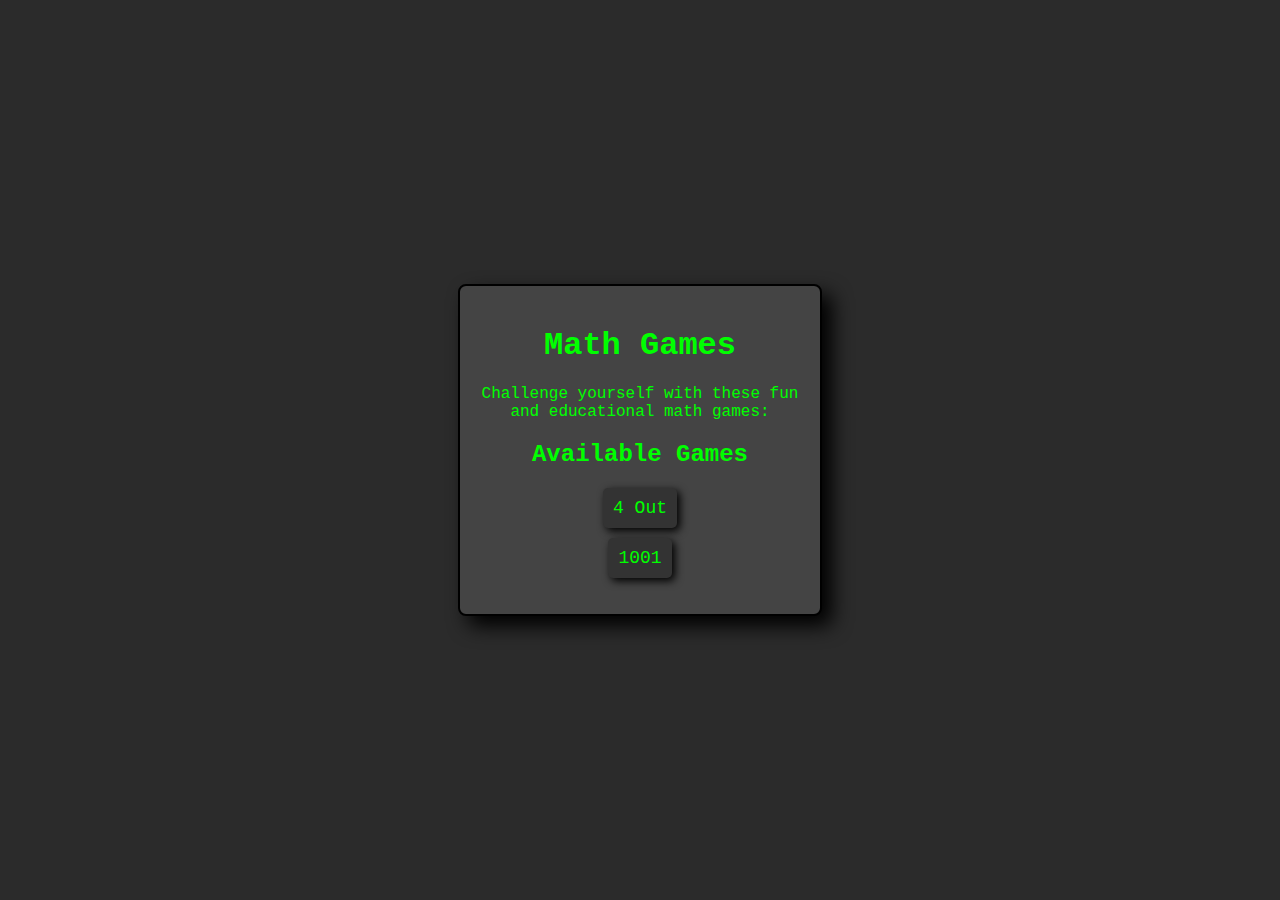
<file: index.html>
<!DOCTYPE html>
<html lang="en">
<head>
    <meta charset="UTF-8">
    <meta name="viewport" content="width=device-width, initial-scale=1.0">
    <title>Math Games</title>
    <link rel="stylesheet" href="style.css">
</head>
<body>
    <div class="main-container">
        <h1>Math Games</h1>
        <p>Challenge yourself with these fun and educational math games:</p>
        <div class="game-list">
            <h2>Available Games</h2>
            <ul>
                <li><a href="4out/index.html">4 Out</a></li>
                <li><a href="1001/index.html">1001</a></li>
            </ul>
        </div>
    </div>
</body>
</html>
</file>
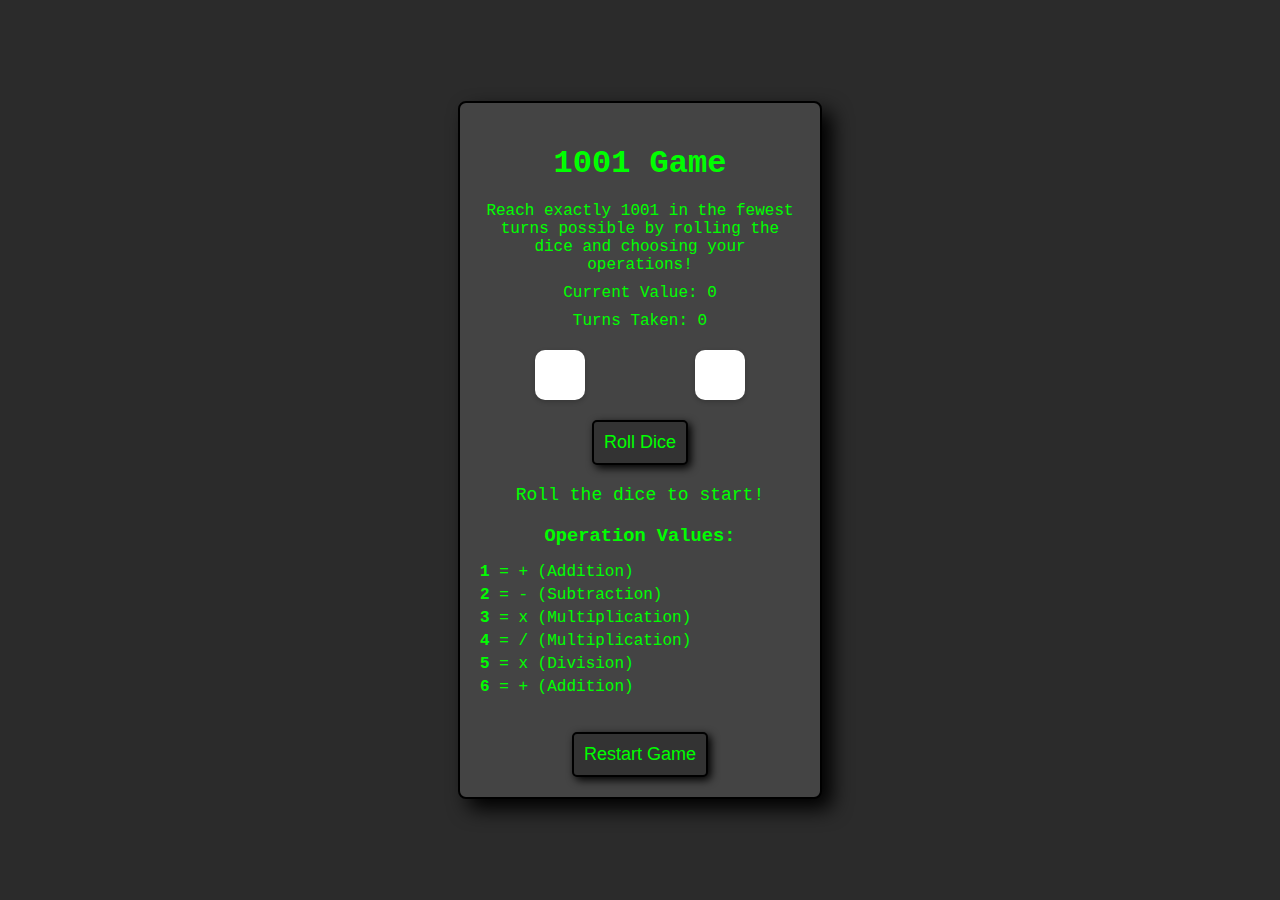
<file: 1001/index.html>
<!DOCTYPE html>
<html lang="en">
<head>
    <meta charset="UTF-8">
    <meta name="viewport" content="width=device-width, initial-scale=1.0">
    <title>1001 Game</title>
    <link rel="stylesheet" href="style.css">
</head>
<body>
    <div class="game-container">
        <h1>1001 Game</h1>
        <p>Reach exactly 1001 in the fewest turns possible by rolling the dice and choosing your operations!</p>

        <div id="display-area">
            <p>Current Value: <span id="current-value">0</span></p>
            <p>Turns Taken: <span id="turns">0</span></p>
        </div>

        <div id="dice-area">
            <div id="dice1" class="dice"></div>
            <div id="dice2" class="dice"></div>
        </div>

        <button class="btn" id="roll-btn" onclick="rollDice()">Roll Dice</button>

        <div id="action-buttons">
            <button class="btn" id="dice1-btn" onclick="selectDice(1)" style="display: none; margin-right: 12px">Dice 1 as Operation</button>
            <button class="btn" id="dice2-btn" onclick="selectDice(2)" style="display: none;">Dice 2 as Operation</button>
        </div>

        <div id="result-area">
            <p id="operation-result">Roll the dice to start!</p>
        </div>

        <div id="operation-info">
            <h3>Operation Values:</h3>
            <ul>
                <li><strong>1</strong> = + (Addition)</li>
                <li><strong>2</strong> = - (Subtraction)</li>
                <li><strong>3</strong> = x (Multiplication)</li>
                <li><strong>4</strong> = / (Multiplication)</li>
                <li><strong>5</strong> = x (Division)</li>
                <li><strong>6</strong> = + (Addition)</li>
            </ul>
        </div>

        <button class="btn reset-btn" onclick="resetGame()">Restart Game</button>
    </div>

    <script src="script.js"></script>
</body>
</html>
</file>
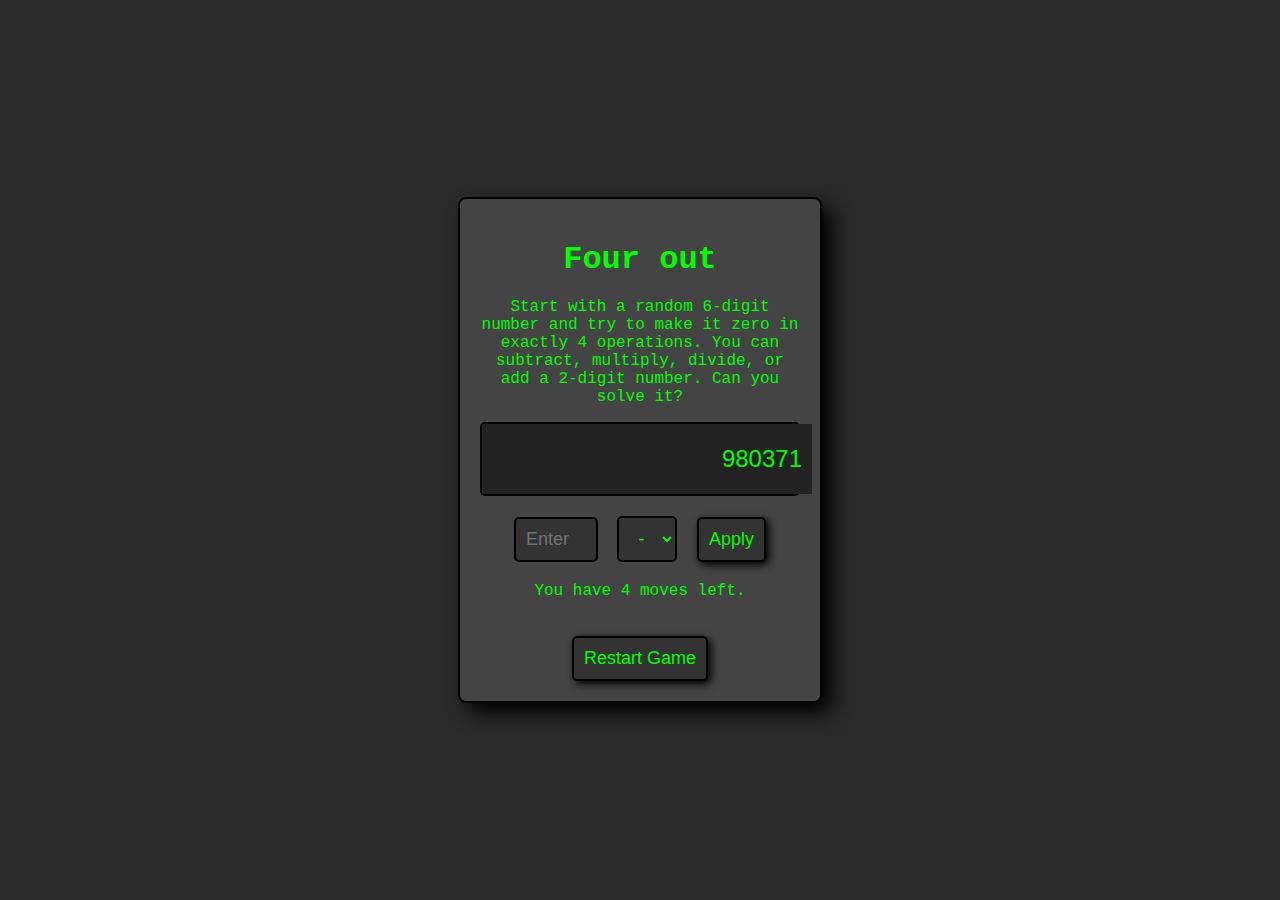
<file: 4out/index.html>
<!DOCTYPE html>
<html lang="en">
<head>
    <meta charset="UTF-8">
    <meta name="viewport" content="width=device-width, initial-scale=1.0">
    <title>4 Out Game</title>
    <link rel="stylesheet" href="style.css">
</head>
<body>
    <div class="game-container">
        <h1>Four out</h1>
        <p>Start with a random 6-digit number and try to make it zero in exactly 4 operations. You can subtract, multiply, divide, or add a 2-digit number. Can you solve it?</p>
        <div class="game">
            <div class="display">
                <input type="text" readonly id="game-display" value="000000">
            </div>
            <div class="input-section">
                <input type="number" id="input-number" placeholder="Enter 2 digits" maxlength="2" min="10" max="99">
                <select id="operation">
                    <option value="subtract">-</option>
                    <option value="add">+</option>
                    <option value="multiply">*</option>
                    <option value="divide">/</option>
                </select>
                <button class="btn" onclick="performOperation()">Apply</button>
            </div>
            <div class="status">
                <p id="status-message">You have 4 moves left.</p>
            </div>
            <button class="btn reset-btn" onclick="resetGame()">Restart Game</button>
        </div>
    </div>

    <script src="script.js"></script>
</body>
</html>
</file>
<file: style.css>
body {
    background-color: #2b2b2b;
    display: flex;
    justify-content: center;
    align-items: center;
    height: 100vh;
    margin: 0;
    font-family: 'Courier New', Courier, monospace;
    color: #0f0;
}

.main-container {
    text-align: center;
    background-color: #444;
    border: 2px solid #000;
    border-radius: 8px;
    padding: 20px;
    box-shadow: 10px 10px 20px #000;
    width: 320px;
}

h1, h2 {
    color: #0f0;
}

p {
    color: #0f0;
    margin-bottom: 20px;
}

ul {
    list-style: none;
    padding: 0;
}

li {
    margin: 10px 0;
}

a {
    text-decoration: none;
    color: #0f0;
    font-size: 18px;
    background-color: #333;
    padding: 10px;
    border-radius: 5px;
    display: inline-block;
    box-shadow: 3px 3px 8px #000;
}

a:hover {
    background-color: #555;
}
</file>
<file: 1001/style.css>
body {
    background-color: #2b2b2b;
    display: flex;
    justify-content: center;
    align-items: center;
    height: 100vh;
    margin: 0;
    font-family: 'Courier New', Courier, monospace;
    color: #0f0;
}

.game-container {
    text-align: center;
    background-color: #444;
    border: 2px solid #000;
    border-radius: 8px;
    padding: 20px;
    box-shadow: 10px 10px 20px #000;
    width: 320px;
}

h1 {
    color: #0f0;
    margin-bottom: 20px;
}

p {
    margin: 10px 0;
}

#display-area {
    margin-bottom: 20px;
}

#dice-area {
    display: flex;
    justify-content: space-around;
    margin-bottom: 20px;
}

.dice {
    width: 50px;
    height: 50px;
    background-color: white;
    border-radius: 10px;
    display: flex;
    justify-content: center;
    align-items: center;
    font-size: 24px;
    box-shadow: 0 2px 5px rgba(0, 0, 0, 0.2);
}

.dice::before {
    content: attr(data-value);
    color: black;
}

#action-buttons {
    display: flex;
    justify-content: space-between;
    margin-bottom: 20px;
}

.btn {
    background-color: #333;
    border: 2px solid #000;
    border-radius: 5px;
    color: #0f0;
    font-size: 18px;
    padding: 10px;
    cursor: pointer;
    box-shadow: 3px 3px 8px #000;
}

.btn:hover {
    background-color: #555;
}

.reset-btn {
    margin-top: 20px;
}


#result-area {
    margin-top: 20px;
    font-size: 18px;
    color: #0f0;
}

#operation-info {
    margin-top: 20px;
}

#operation-info h3 {
    margin-bottom: 10px;
    color: #0f0;
}

#operation-info ul {
    list-style-type: none;
    padding: 0;
    text-align: left;
    color: #0f0;
}

#operation-info li {
    margin-bottom: 5px;
}
</file>
<file: 4out/style.css>
body {
    background-color: #2b2b2b;
    display: flex;
    justify-content: center;
    align-items: center;
    height: 100vh;
    margin: 0;
    font-family: 'Courier New', Courier, monospace;
    color: #0f0;
}

.game-container {
    text-align: center;
    background-color: #444;
    border: 2px solid #000;
    border-radius: 8px;
    padding: 20px;
    box-shadow: 10px 10px 20px #000;
    width: 320px;
}

h1 {
    color: #0f0;
    margin-bottom: 20px;
}

.display {
    background-color: #222;
    border: 2px solid #000;
    border-radius: 5px;
    margin-bottom: 20px;
}

.display input {
    height: 50px;
    background-color: #222;
    color: #0f0;
    border: none;
    text-align: right;
    font-size: 24px;
    padding: 10px;
}

.input-section {
    margin-bottom: 20px;
}

.input-section input,
.input-section select {
    width: 60px;
    padding: 10px;
    font-size: 18px;
    text-align: center;
    background-color: #333;
    color: #0f0;
    border: 2px solid #000;
    border-radius: 5px;
    margin-right: 10px;
}

.btn {
    background-color: #333;
    border: 2px solid #000;
    border-radius: 5px;
    color: #0f0;
    font-size: 18px;
    padding: 10px;
    cursor: pointer;
    box-shadow: 3px 3px 8px #000;
}

.btn:hover {
    background-color: #555;
}

.reset-btn {
    margin-top: 20px;
}

.status {
    margin-bottom: 10px;
}
</file>
